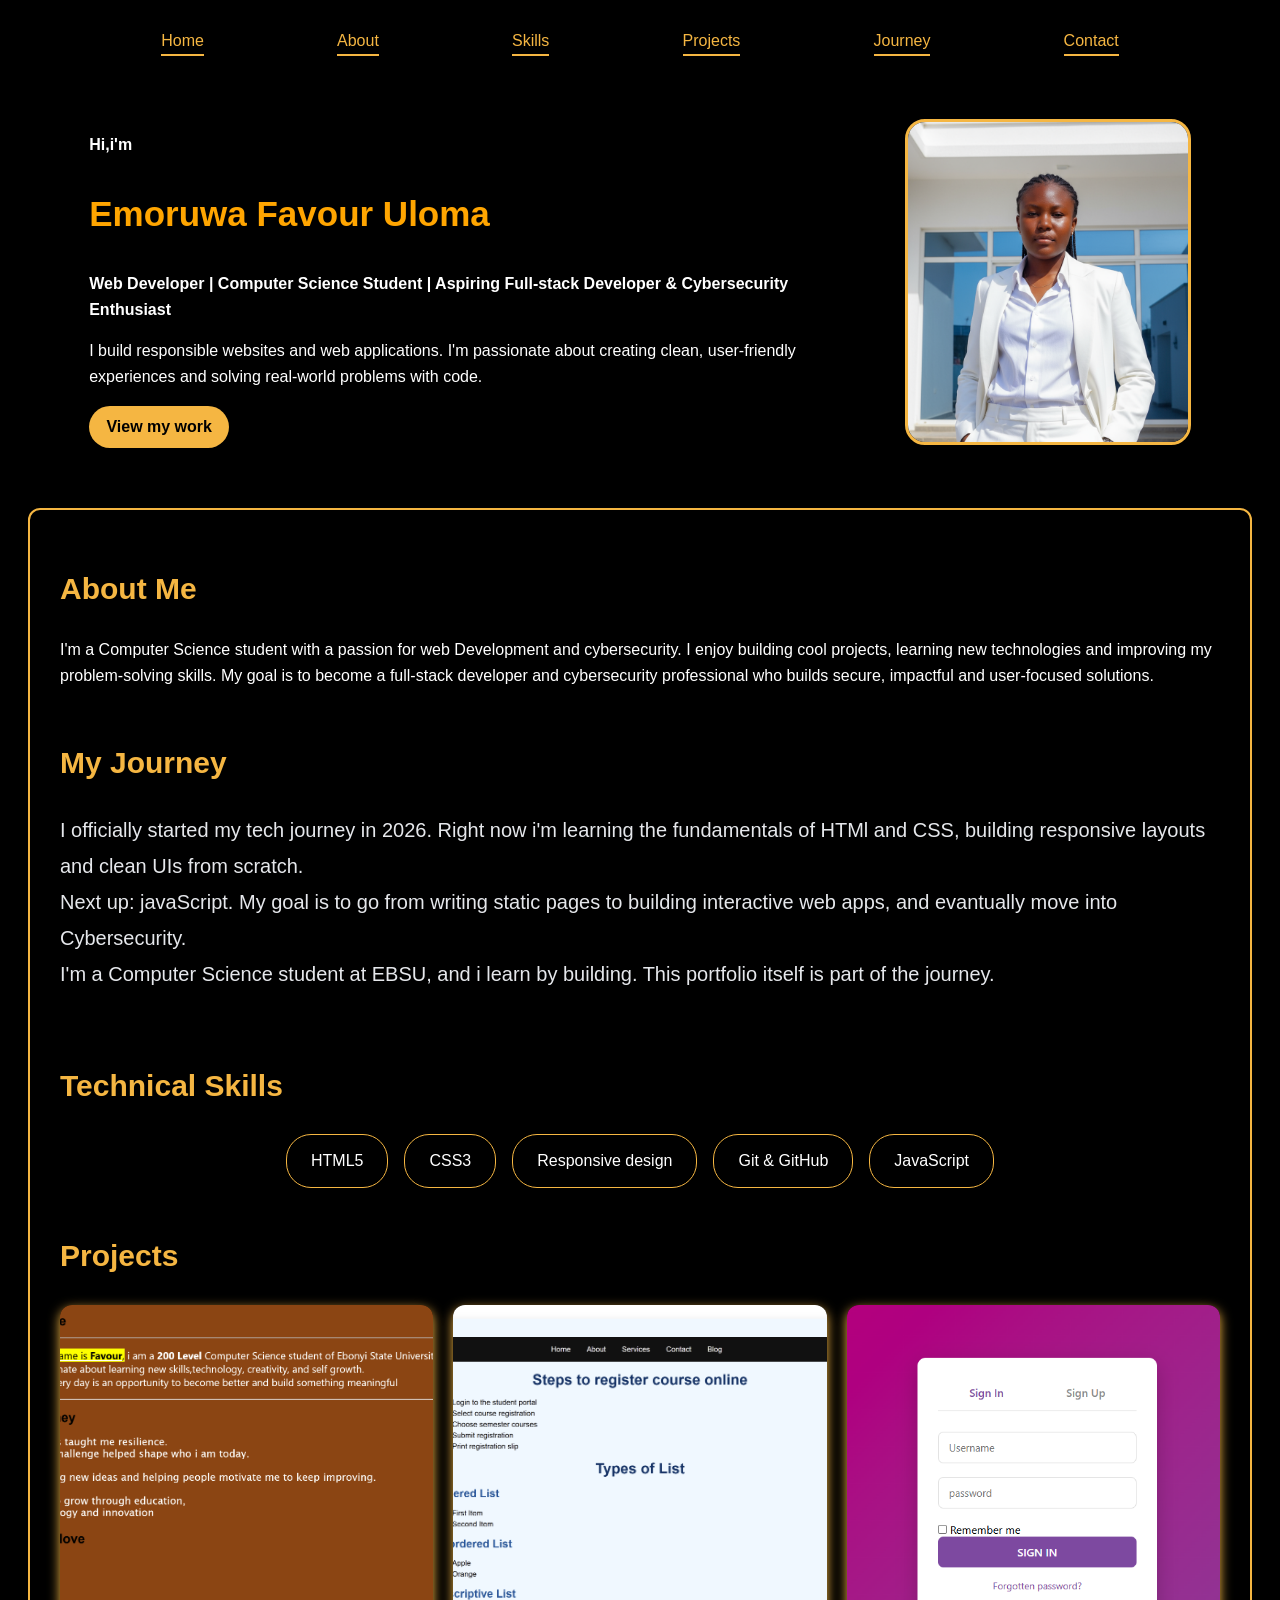
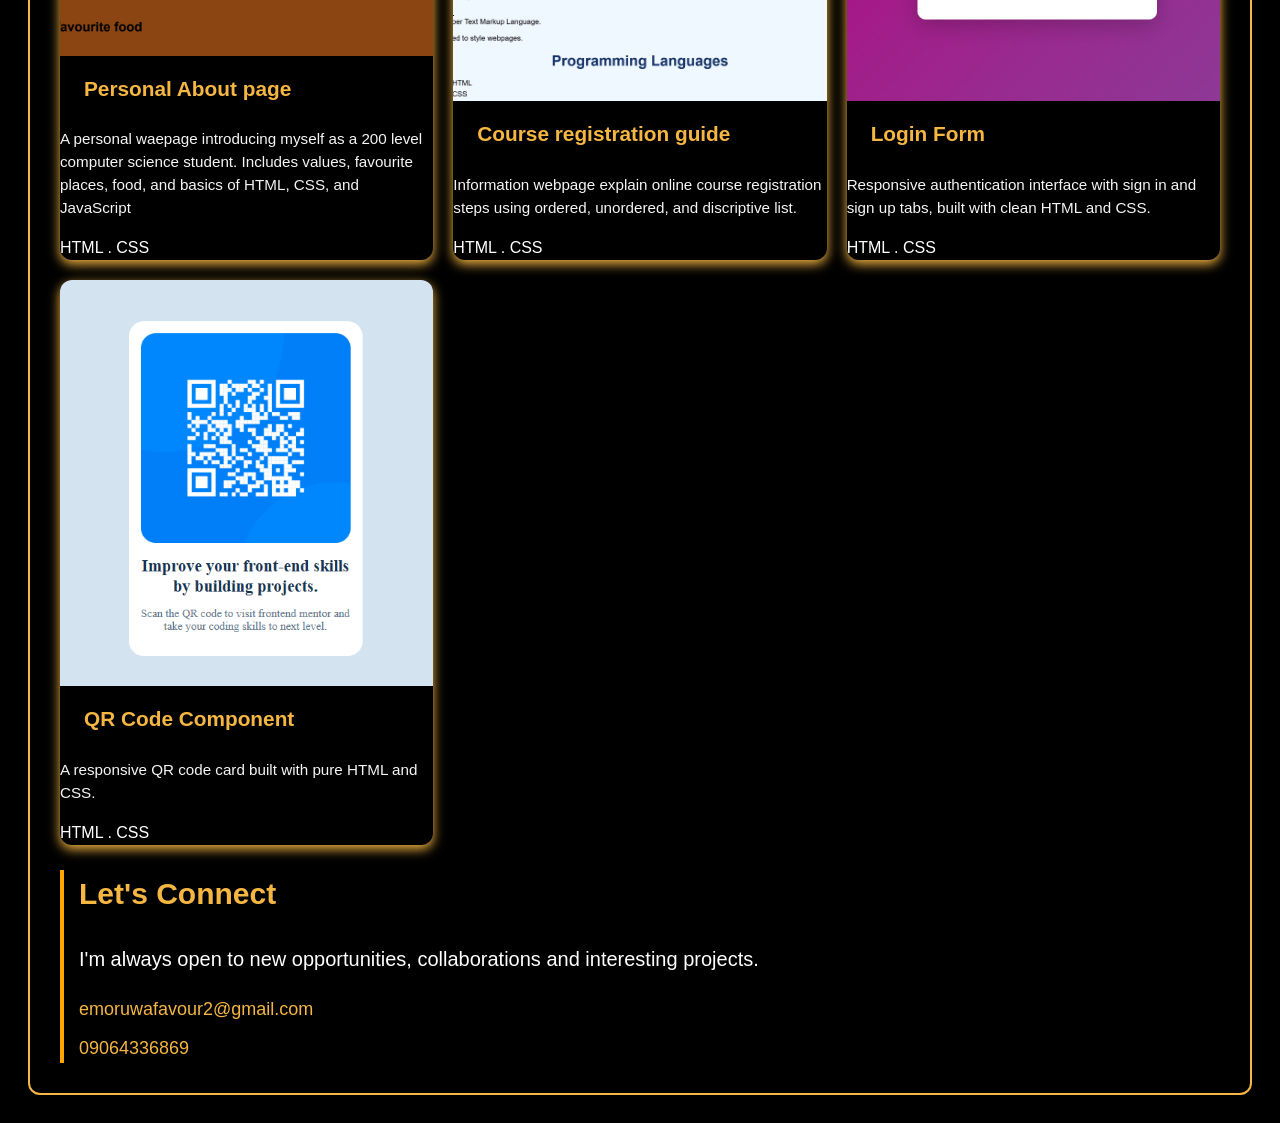
<file: index.html>
<!DOCTYPE html>
<html lang="en">
<head>
    <link rel="stylesheet" href="style.css">
    <meta charset="UTF-8">
    <meta name="viewport" content="width=device-width, initial-scale=1.0">
    <title>Personal Profile Page</title>
</head>
<body>
    <nav>
        <a href="#">Home</a>
        <a href="#">About</a>
        <a href="#">Skills</a>
        <a href="#">Projects</a>
        <a href="#">Journey</a>
        <a href="#">Contact</a>
    </nav>
    <section class="hero">
<div class="hero-text">
    <p><strong>Hi,i'm</strong></p>
    <h1>Emoruwa Favour Uloma</h1>
    <p> <b>Web Developer | Computer Science Student | Aspiring Full-stack Developer & 
        Cybersecurity Enthusiast
    </b></p>
    <p>I build responsible websites and web applications. I'm passionate about creating clean,
    user-friendly experiences and solving real-world problems with code.</p>
    <button type="submit">View my work</button>
    </div>
 <div class="hero-image">
    <img src="images/generated-image.png" alt="Favour">
    </div>
    </section>

    <div class="container">
        <section id="about">
        <h2>About Me</h2> 
        <p>I'm a Computer Science student with a passion for web Development and cybersecurity.
            I enjoy building cool projects, learning new technologies and improving my problem-solving skills.
                My goal is to become a full-stack developer and cybersecurity professional who builds secure,
                impactful and user-focused solutions.
        </p>
        </section>

 <section class="journey">
        <h2>My Journey</h2>
<p>I officially started my tech journey in 2026. Right now i'm learning the fundamentals of HTMl and CSS,
 building responsive layouts and clean UIs from scratch. <br>
 Next up: javaScript. My goal is to go from writing static pages to building interactive web apps,
 and evantually move into Cybersecurity. <br>
 I'm a Computer Science student at EBSU, and i learn by building. This portfolio itself is part of the journey.</p>
    </section>
<section id="skills">
<h2>Technical Skills</h2>
<div class="skills-grid">
<div class="skills">HTML5</div>
<div class="skills">CSS3</div>
<div class="skills">Responsive design</div>
<div class="skills">Git & GitHub</div>
<div class="skills">JavaScript</div>
</div>
</section>

    <section id="projects">
        <h2>Projects</h2>
    <div class="project-grid">
        
        <div class="project-card">
<img src="images/About me.html.png" alt="Personal About page project" class="project-img">
<h3>Personal About page</h3>
<p>A personal waepage introducing myself as a 200 level computer science student. Includes values, favourite places, food, and basics of HTML, CSS, and JavaScript</p>
<div class="tech">HTML . CSS</div>
</div>

<div class="project-card">
    <img src="images/course.html.png" alt="Course registration guide project" class="project-img">
    <h3>Course registration guide</h3>
    <p>Information webpage explain online course registration steps using ordered, unordered, and discriptive list.</p>
    <div class="tech">HTML . CSS</div>
</div>

    <div class="project-card">
        <img src="images/form.png" alt="Login form project" class="project-img">
        <h3>Login Form</h3>
        <p>Responsive authentication interface with sign in and sign up tabs, built with clean HTML and CSS.</p>
        <div class="tech">HTML . CSS</div>
</div>

<div class="project-card">
<img src="images/image.png" alt="QR Code">
<h3>QR Code Component</h3>
<p>A responsive QR code card built with pure HTML and CSS.</p>
<div class="tech">HTML . CSS</div>
</div>
</div>
    </section>
    
    <section class="contact">
<div class="connect-container">
  <h2>Let's Connect</h2>
  <p>I'm always open to new opportunities, collaborations and interesting projects.</p>

  <div class="contact-details">
  <a href="mailto:emoruwafavour2@gmail.com">emoruwafavour2@gmail.com</a>
  <a href="tel:+2349064336869">09064336869</a>
  </div>
</div>
    </section>
</section>


    </div>
</body>
</html>
</file>
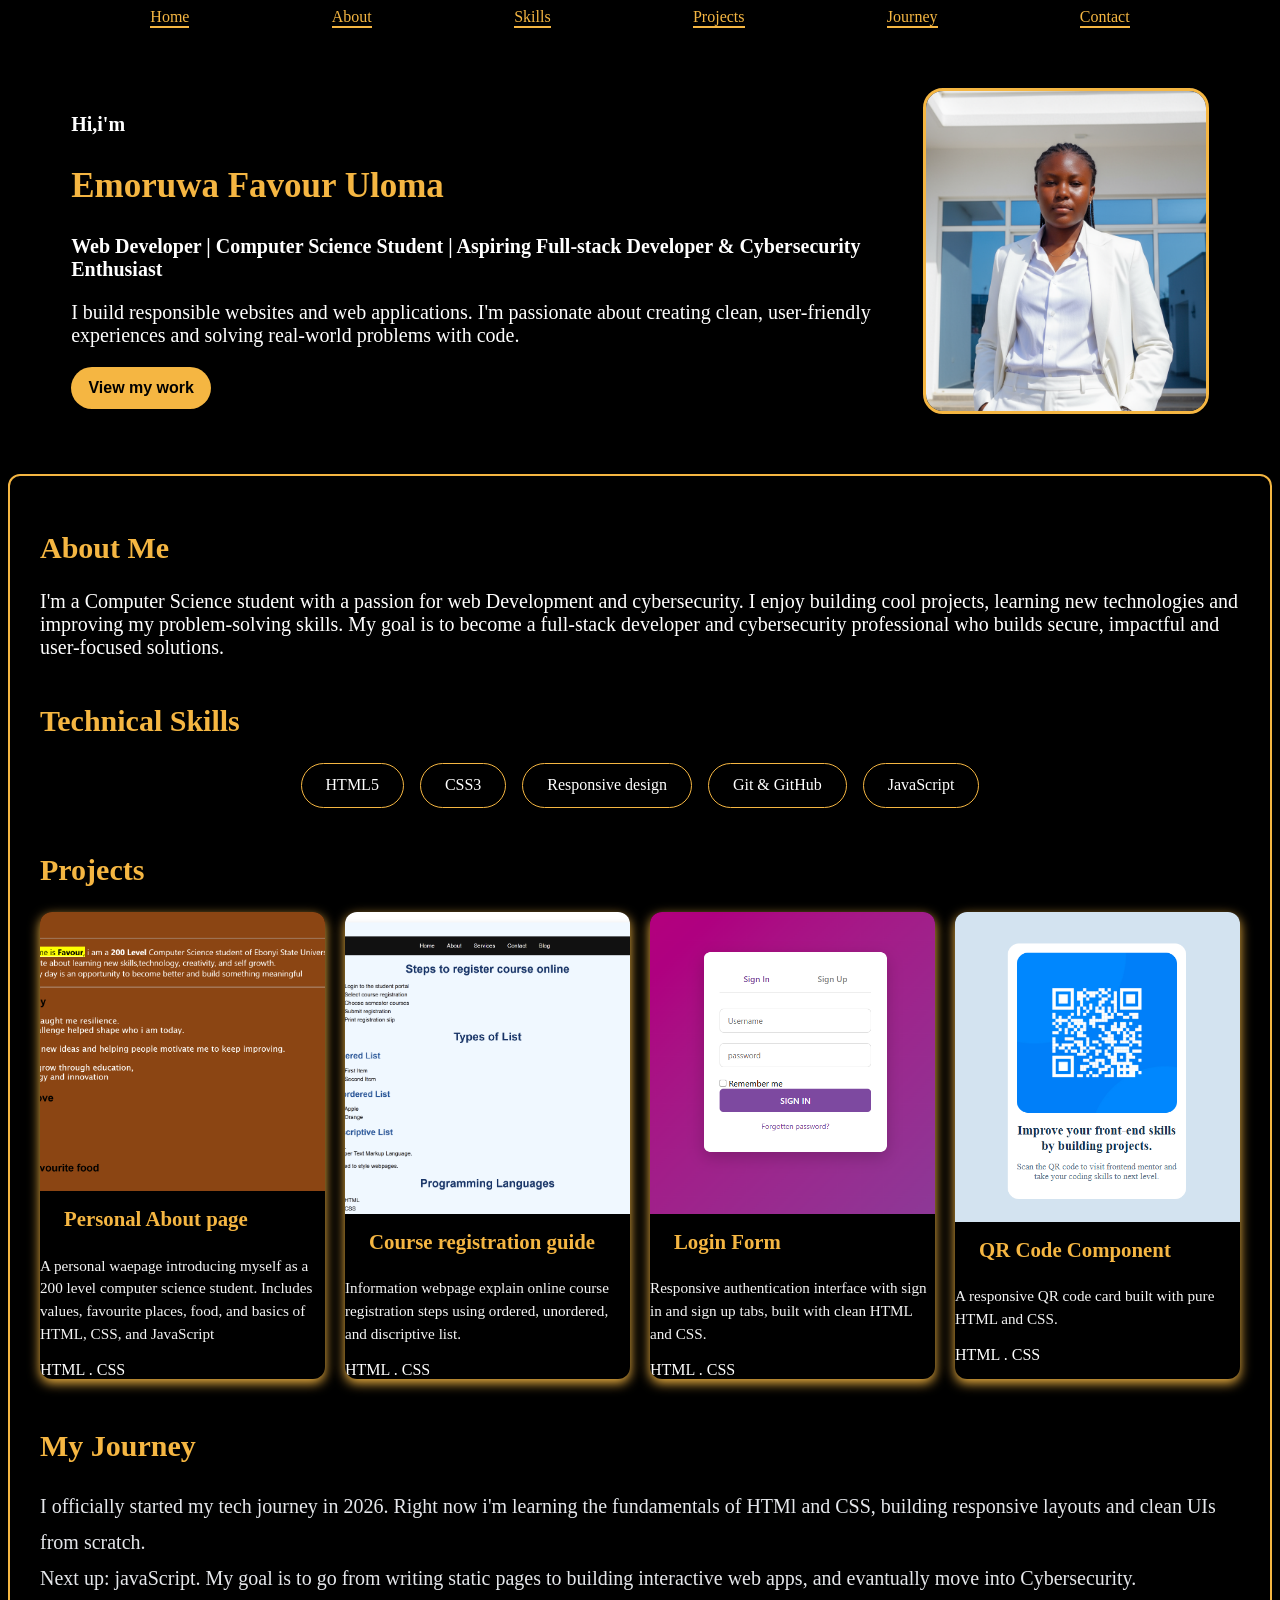
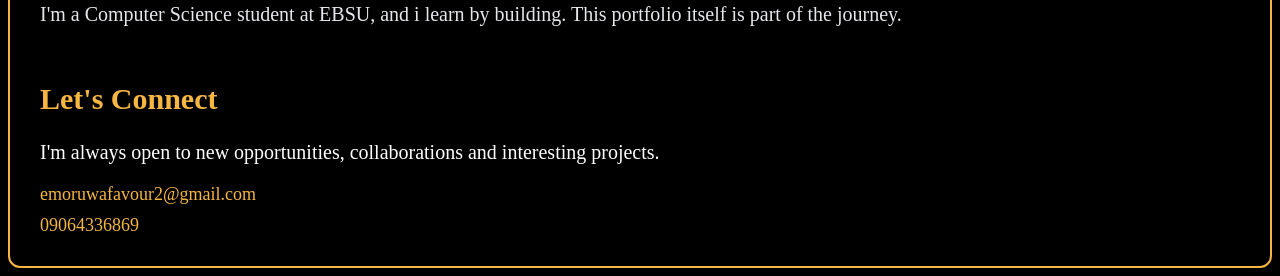
<file: Personal profile page.html>
<!DOCTYPE html>
<html lang="en">
<head>
    <link rel="stylesheet" href="Personal Profile Page.css">
    <meta charset="UTF-8">
    <meta name="viewport" content="width=device-width, initial-scale=1.0">
    <title>Personal Profile Page</title>
</head>
<body>
    <nav>
        <a href="#">Home</a>
        <a href="#">About</a>
        <a href="#">Skills</a>
        <a href="#">Projects</a>
        <a href="#">Journey</a>
        <a href="#">Contact</a>
    </nav>
    <section class="hero">
<div class="hero-text">
    <p><strong>Hi,i'm</strong></p>
    <h1>Emoruwa Favour Uloma</h1>
    <p> <b>Web Developer | Computer Science Student | Aspiring Full-stack Developer & 
        Cybersecurity Enthusiast
    </b></p>
    <p>I build responsible websites and web applications. I'm passionate about creating clean,
    user-friendly experiences and solving real-world problems with code.</p>
    <button type="submit">View my work</button>
    </div>
 <div class="hero-image">
    <img src="images/generated-image.png" alt="Favour">
    </div>
    </section>

    <div class="container">
        <section id="about">
        <h2>About Me</h2> 
        <p>I'm a Computer Science student with a passion for web Development and cybersecurity.
            I enjoy building cool projects, learning new technologies and improving my problem-solving skills.
                My goal is to become a full-stack developer and cybersecurity professional who builds secure,
                impactful and user-focused solutions.
        </p>
        </section>
<section id="skills">
<h2>Technical Skills</h2>
<div class="skills-grid">
<div class="skills">HTML5</div>
<div class="skills">CSS3</div>
<div class="skills">Responsive design</div>
<div class="skills">Git & GitHub</div>
<div class="skills">JavaScript</div>
</div>
</section>

    <section id="projects">
        <h2>Projects</h2>
    <div class="project-grid">
        
        <div class="project-card">
<img src="images/About me.html.png" alt="Personal About page project" class="project-img">
<h3>Personal About page</h3>
<p>A personal waepage introducing myself as a 200 level computer science student. Includes values, favourite places, food, and basics of HTML, CSS, and JavaScript</p>
<div class="tech">HTML . CSS</div>
</div>

<div class="project-card">
    <img src="images/course.html.png" alt="Course registration guide project" class="project-img">
    <h3>Course registration guide</h3>
    <p>Information webpage explain online course registration steps using ordered, unordered, and discriptive list.</p>
    <div class="tech">HTML . CSS</div>
</div>

    <div class="project-card">
        <img src="images/form.png" alt="Login form project" class="project-img">
        <h3>Login Form</h3>
        <p>Responsive authentication interface with sign in and sign up tabs, built with clean HTML and CSS.</p>
        <div class="tech">HTML . CSS</div>
</div>

<div class="project-card">
<img src="images/image.png" alt="QR Code">
<h3>QR Code Component</h3>
<p>A responsive QR code card built with pure HTML and CSS.</p>
<div class="tech">HTML . CSS</div>
</div>
</div>
    </section>
    <section class="journey">
        <h2>My Journey</h2>
<p>I officially started my tech journey in 2026. Right now i'm learning the fundamentals of HTMl and CSS,
 building responsive layouts and clean UIs from scratch. <br>
 Next up: javaScript. My goal is to go from writing static pages to building interactive web apps,
 and evantually move into Cybersecurity. <br>
 I'm a Computer Science student at EBSU, and i learn by building. This portfolio itself is part of the journey.</p>
    </section>
    <section class="contact">
  <h2>Let's Connect</h2>
  <p>I'm always open to new opportunities, collaborations and interesting projects.</p>

  <div class="contact-details">
  <a href="mailto:emoruwafavour2@gmail.com">emoruwafavour2@gmail.com</a>
  <a href="tel:+2349064336869">09064336869</a>
  </div>
    </section>
</section>


    </div>
</body>
</html>
</file>
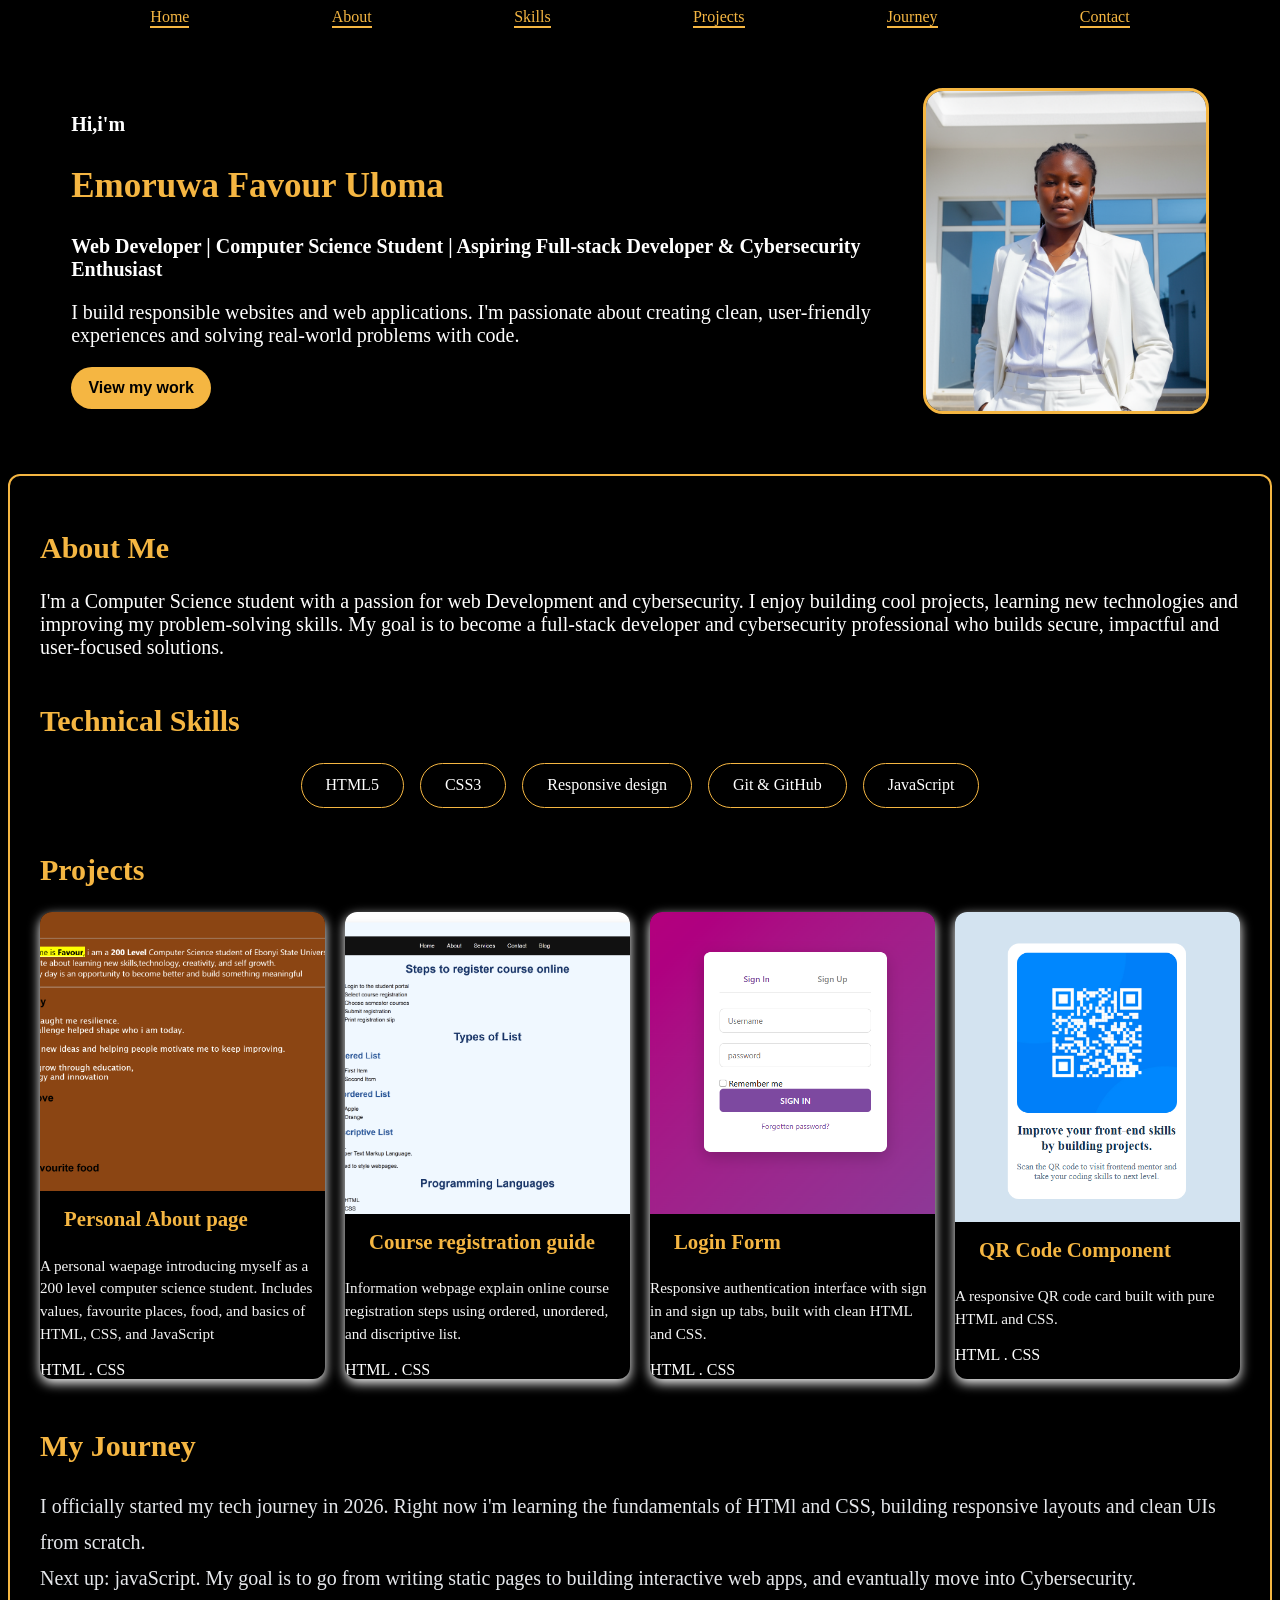
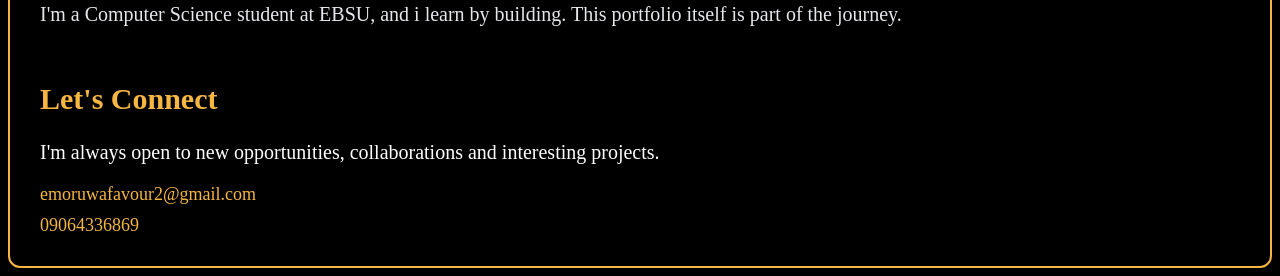
<file: images/Personal profile page.html>
<!DOCTYPE html>
<html lang="en">
<head>
    <link rel="stylesheet" href="Personal Profile Page.css">
    <meta charset="UTF-8">
    <meta name="viewport" content="width=device-width, initial-scale=1.0">
    <title>Personal Profile Page</title>
</head>
<body>
    <nav>
        <a href="#">Home</a>
        <a href="#">About</a>
        <a href="#">Skills</a>
        <a href="#">Projects</a>
        <a href="#">Journey</a>
        <a href="#">Contact</a>
    </nav>
    <section class="hero">
<div class="hero-text">
    <p><strong>Hi,i'm</strong></p>
    <h1>Emoruwa Favour Uloma</h1>
    <p> <b>Web Developer | Computer Science Student | Aspiring Full-stack Developer & 
        Cybersecurity Enthusiast
    </b></p>
    <p>I build responsible websites and web applications. I'm passionate about creating clean,
    user-friendly experiences and solving real-world problems with code.</p>
    <button type="submit">View my work</button>
    </div>
 <div class="hero-image">
    <img src="generated-image.png" alt="Favour">
    </div>
    </section>

    <div class="container">
        <section id="about">
        <h2>About Me</h2> 
        <p>I'm a Computer Science student with a passion for web Development and cybersecurity.
            I enjoy building cool projects, learning new technologies and improving my problem-solving skills.
                My goal is to become a full-stack developer and cybersecurity professional who builds secure,
                impactful and user-focused solutions.
        </p>
        </section>
<section id="skills">
<h2>Technical Skills</h2>
<div class="skills-grid">
<div class="skills">HTML5</div>
<div class="skills">CSS3</div>
<div class="skills">Responsive design</div>
<div class="skills">Git & GitHub</div>
<div class="skills">JavaScript</div>
</div>
</section>

    <section id="projects">
        <h2>Projects</h2>
    <div class="project-grid">
        
        <div class="project-card">
<img src="About me.html.png" alt="Personal About page project" class="project-img">
<h3>Personal About page</h3>
<p>A personal waepage introducing myself as a 200 level computer science student. Includes values, favourite places, food, and basics of HTML, CSS, and JavaScript</p>
<div class="tech">HTML . CSS</div>
</div>

<div class="project-card">
    <img src="course.html.png" alt="Course registration guide project" class="project-img">
    <h3>Course registration guide</h3>
    <p>Information webpage explain online course registration steps using ordered, unordered, and discriptive list.</p>
    <div class="tech">HTML . CSS</div>
</div>

    <div class="project-card">
        <img src="form.png" alt="Login form project" class="project-img">
        <h3>Login Form</h3>
        <p>Responsive authentication interface with sign in and sign up tabs, built with clean HTML and CSS.</p>
        <div class="tech">HTML . CSS</div>
</div>

<div class="project-card">
<img src="image.png" alt="QR Code">
<h3>QR Code Component</h3>
<p>A responsive QR code card built with pure HTML and CSS.</p>
<div class="tech">HTML . CSS</div>
</div>
</div>
    </section>
    <section class="journey">
        <h2>My Journey</h2>
<p>I officially started my tech journey in 2026. Right now i'm learning the fundamentals of HTMl and CSS,
 building responsive layouts and clean UIs from scratch. <br>
 Next up: javaScript. My goal is to go from writing static pages to building interactive web apps,
 and evantually move into Cybersecurity. <br>
 I'm a Computer Science student at EBSU, and i learn by building. This portfolio itself is part of the journey.</p>
    </section>
    <section class="contact">
  <h2>Let's Connect</h2>
  <p>I'm always open to new opportunities, collaborations and interesting projects.</p>

  <div class="contact-details">
  <a href="mailto:emoruwafavour2@gmail.com">emoruwafavour2@gmail.com</a>
  <a href="tel:+2349064336869">09064336869</a>
  </div>
    </section>
</section>


    </div>
</body>
</html>
</file>
<file: style.css>
.hero{
    display: flex;
    align-items: center;
    justify-content: space-between;
    gap: 40px;
    padding: 60px 5%;
    flex-wrap: wrap;
    margin-top: 12px;
    margin: 0 auto;
    max-width: 1200px;
    
}
.hero-text{
    flex: 1;
    min-width: 300px;
}
.hero-image img{
    height: 320px;
    border: 3px solid #f5b642;
    object-fit: cover;
    border-radius: 20px;
    display: block;
    width: 280px;
    
}
.hero-image{
    flex-shrink: 0;
}
body{
    background-color: black;
    color: white;
}
h1 {
    color:#f5b642 ;
    text-align: left;
    font-size: 35px;
}
nav{
    display: flex;
    justify-content: space-evenly;
    align-items: center;
    margin: auto;
}
nav a{
    color: #f5b642;
    transition: 0.3s;
    font-weight: 500;
    border-bottom: 2px solid;
    text-decoration: none;
}
nav :active,
nav a:hover{
    color: gold;
}
p{
    font-size: 20px;
}

button{
     width: 140px;
    padding: 12px;
    background: #f5b642;
    color: black;
    border: none;
    border-radius: 30px;
    font-size: 16px;
    font-weight: 600;
    cursor: pointer;
    transition: 0.3s;
}
.container{
    background: black;
    padding: 30px;
    border-radius: 12px;
    border-color: #f5b642;
    border: 2px solid #f5b642;
    
}
#about h2{
    color: #f5b642;
    font-size: 30px;
}


#projects h2 {
    text-align: left;
    font-size: 30px;
    color: #f5b642;
    padding-top: 20px;
}

.project-grid{
    display: grid;
    grid-template-columns: repeat(auto-fit, minmax(280px, 1fr));
    gap: 20px;
    
}

.project-card{
    
    border-radius: 12px;
    overflow: hidden;
    box-shadow: 0 4px 12px #f5b642;
    transition: 0.25s ease, box-shadow o.25s ease;
    display: flex;
    flex-direction: column;
    
}

.project-card:hover {
    transform: translateY(-6px);
    box-shadow: 0 4px 4px;
}

.project-img {
    width: 100%;
    height: 100%;
    object-fit: cover;
}

.project-card h3 {
    font-size: 1.3rem;
    margin: 1rem 1.5rem 0.5rem;
    color: #f5b642;
}

.project-card p {
    font-size: 0.95rem;
    margin: 0 0.1rem 1 rem;
    color: whitesmoke;
    line-height: 1.5;
}.skills-grid{
    display: flex;
    flex-wrap: wrap;
    justify-content: center;
    gap: 1rem;
}

.skills{
    background: var(--white);
    padding: 0.8rem 1.5rem;
    border-radius: 25px;
    border: 1px solid #f5b642;
    font-weight: 30px;
    color: var(--dark);
    
}
#skills h2{
    color: #f5b642;
    font-size: 30px;
    padding-top: 20px;
}
.journey{
    text-align: left;
    margin: 50px auto;
    color: white;
}
.journey h2{
    color: #f5b642;
    font-size: 30px;
}
.journey p{
    color: #e5e7eb;
    line-height: 1.8;
    font-size: 20px;
}
.contact h2{
    font-size: 30px;
    color: #f5b642;
}
.contact p{
    font-size: 20px;
}
.contact-details{
    display: flex;
    flex-direction: column;
    gap: 10px;
}
.contact-details a{
    color: #f5b642;
    text-decoration: none;
    font-size: 18px;
    font-weight: 500;
}
.connect-container {
  border-left: 4px solid #ffa500;
  padding-left: 15px;
  margin-top: 25px;
}
body {
  font-family: 'Poppins', sans-serif;
  background-color: black;
  color: white;
  line-height: 1.6;
  padding: 20px;
}

h1, h2, h3 {
  font-family: 'Poppins', sans-serif;
  font-weight: 700; /* bold for headings */
  color: #ffa500; /* your gold color */
}

p {
  font-weight: 400; /* regular for body text */
  font-size: 16px;
}
</file>
<file: Personal Profile Page.css>
.hero{
    display: flex;
    align-items: center;
    justify-content: space-between;
    gap: 40px;
    padding: 60px 5%;
    flex-wrap: wrap;
    margin-top: 12px;
    margin: 0 auto;
    max-width: 1200px;
    
}
.hero-text{
    flex: 1;
    min-width: 300px;
}
.hero-image img{
    height: 320px;
    border: 3px solid #f5b642;
    object-fit: cover;
    border-radius: 20px;
    display: block;
    width: 280px;
    
}
.hero-image{
    flex-shrink: 0;
}
body{
    background-color: black;
    color: white;
}
h1 {
    color:#f5b642 ;
    text-align: left;
    font-size: 35px;
}
nav{
    display: flex;
    justify-content: space-evenly;
    align-items: center;
    margin: auto;
}
nav a{
    color: #f5b642;
    transition: 0.3s;
    font-weight: 500;
    border-bottom: 2px solid;
    text-decoration: none;
}
nav :active,
nav a:hover{
    color: gold;
}
p{
    font-size: 20px;
}

button{
     width: 140px;
    padding: 12px;
    background: #f5b642;
    color: black;
    border: none;
    border-radius: 30px;
    font-size: 16px;
    font-weight: 600;
    cursor: pointer;
    transition: 0.3s;
}
.container{
    background: black;
    padding: 30px;
    border-radius: 12px;
    border-color: #f5b642;
    border: 2px solid #f5b642;
    
}
#about h2{
    color: #f5b642;
    font-size: 30px;
}


#projects h2 {
    text-align: left;
    font-size: 30px;
    color: #f5b642;
    padding-top: 20px;
}

.project-grid{
    display: grid;
    grid-template-columns: repeat(auto-fit, minmax(280px, 1fr));
    gap: 20px;
    
}

.project-card{
    
    border-radius: 12px;
    overflow: hidden;
    box-shadow: 0 4px 12px #f5b642;
    transition: 0.25s ease, box-shadow o.25s ease;
    display: flex;
    flex-direction: column;
    
}

.project-card:hover {
    transform: translateY(-6px);
    box-shadow: 0 4px 4px;
}

.project-img {
    width: 100%;
    height: 100%;
    object-fit: cover;
}

.project-card h3 {
    font-size: 1.3rem;
    margin: 1rem 1.5rem 0.5rem;
    color: #f5b642;
}

.project-card p {
    font-size: 0.95rem;
    margin: 0 0.1rem 1 rem;
    color: whitesmoke;
    line-height: 1.5;
}.skills-grid{
    display: flex;
    flex-wrap: wrap;
    justify-content: center;
    gap: 1rem;
}

.skills{
    background: var(--white);
    padding: 0.8rem 1.5rem;
    border-radius: 25px;
    border: 1px solid #f5b642;
    font-weight: 30px;
    color: var(--dark);
    
}
#skills h2{
    color: #f5b642;
    font-size: 30px;
    padding-top: 20px;
}
.journey{
    text-align: left;
    margin: 50px auto;
    color: white;
}
.journey h2{
    color: #f5b642;
    font-size: 30px;
}
.journey p{
    color: #e5e7eb;
    line-height: 1.8;
    font-size: 20px;
}
.contact h2{
    font-size: 30px;
    color: #f5b642;
}
.contact p{
    font-size: 20px;
}
.contact-details{
    display: flex;
    flex-direction: column;
    gap: 10px;
}
.contact-details a{
    color: #f5b642;
    text-decoration: none;
    font-size: 18px;
    font-weight: 500;
}
</file>
<file: images/Personal Profile Page.css>
.hero{
    display: flex;
    align-items: center;
    justify-content: space-between;
    gap: 40px;
    padding: 60px 5%;
    flex-wrap: wrap;
    margin-top: 12px;
    margin: 0 auto;
    max-width: 1200px;
    
}
.hero-text{
    flex: 1;
    min-width: 300px;
}
.hero-image img{
    height: 320px;
    border: 3px solid #f5b642;
    object-fit: cover;
    border-radius: 20px;
    display: block;
    width: 280px;
    
}
.hero-image{
    flex-shrink: 0;
}
body{
    background-color: black;
    color: white;
}
h1 {
    color:#f5b642 ;
    text-align: left;
    font-size: 35px;
}
nav{
    display: flex;
    justify-content: space-evenly;
    align-items: center;
    margin: auto;
}
nav a{
    color: #f5b642;
    transition: 0.3s;
    font-weight: 500;
    border-bottom: 2px solid;
    text-decoration: none;
}
nav :active,
nav a:hover{
    color: gold;
}
p{
    font-size: 20px;
}

button{
     width: 140px;
    padding: 12px;
    background: #f5b642;
    color: black;
    border: none;
    border-radius: 30px;
    font-size: 16px;
    font-weight: 600;
    cursor: pointer;
    transition: 0.3s;
}
.container{
    background: black;
    padding: 30px;
    border-radius: 12px;
    border-color: #f5b642;
    border: 2px solid #f5b642;
    
}
#about h2{
    color: #f5b642;
    font-size: 30px;
}


#projects h2 {
    text-align: left;
    font-size: 30px;
    color: #f5b642;
    padding-top: 20px;
}

.project-grid{
    display: grid;
    grid-template-columns: repeat(auto-fit, minmax(280px, 1fr));
    gap: 20px;
    
}

.project-card{
    
    border-radius: 12px;
    overflow: hidden;
    box-shadow: 0 4px 12px;
    transition: 0.25s ease, box-shadow o.25s ease;
    display: flex;
    flex-direction: column;
    
}

.project-card:hover {
    transform: translateY(-6px);
    box-shadow: 0 4px 4px;
}

.project-img {
    width: 100%;
    height: 100%;
    object-fit: cover;
}

.project-card h3 {
    font-size: 1.3rem;
    margin: 1rem 1.5rem 0.5rem;
    color: #f5b642;
}

.project-card p {
    font-size: 0.95rem;
    margin: 0 0.1rem 1 rem;
    color: whitesmoke;
    line-height: 1.5;
}.skills-grid{
    display: flex;
    flex-wrap: wrap;
    justify-content: center;
    gap: 1rem;
}

.skills{
    background: var(--white);
    padding: 0.8rem 1.5rem;
    border-radius: 25px;
    border: 1px solid #f5b642;
    font-weight: 30px;
    color: var(--dark);
    
}
#skills h2{
    color: #f5b642;
    font-size: 30px;
    padding-top: 20px;
}
.journey{
    text-align: left;
    margin: 50px auto;
    color: white;
}
.journey h2{
    color: #f5b642;
    font-size: 30px;
}
.journey p{
    color: #e5e7eb;
    line-height: 1.8;
    font-size: 20px;
}
.contact h2{
    font-size: 30px;
    color: #f5b642;
}
.contact p{
    font-size: 20px;
}
.contact-details{
    display: flex;
    flex-direction: column;
    gap: 10px;
}
.contact-details a{
    color: #f5b642;
    text-decoration: none;
    font-size: 18px;
    font-weight: 500;
}
</file>
